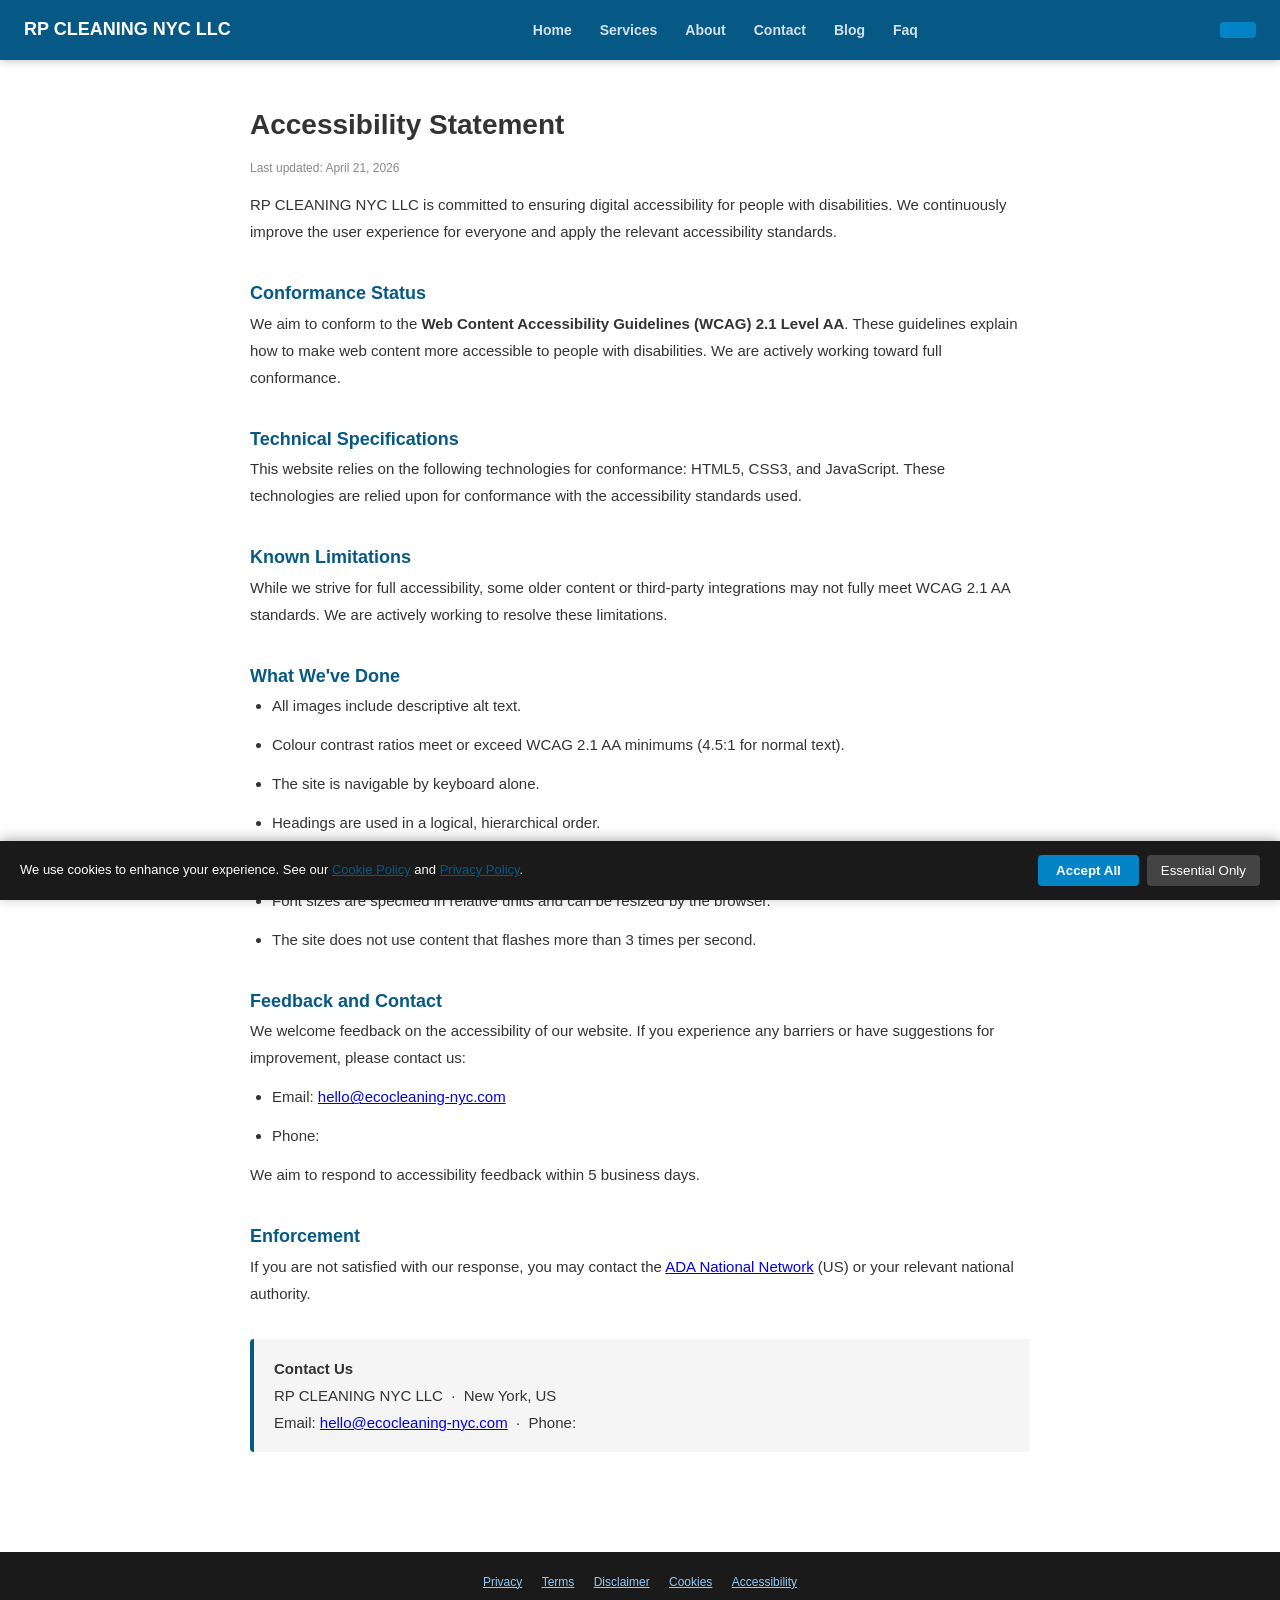
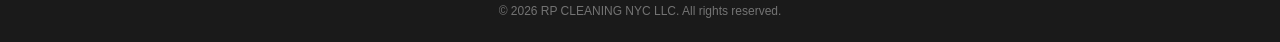
<file: accessibility.html>
<!DOCTYPE html>
<html lang="en">
<head>
<meta charset="UTF-8">
<meta name="viewport" content="width=device-width,initial-scale=1.0">
<title>Accessibility Statement | RP CLEANING NYC LLC</title>
<meta name="description" content="Accessibility Statement for RP CLEANING NYC LLC, New York US. Last updated April 21, 2026.">
<meta name="robots" content="noindex,follow">
<link rel="canonical" href="/accessibility.html">
<link rel="stylesheet" href="style.css">
<script type="application/ld+json">{"@context": "https://schema.org", "@type": "WebPage", "name": "Accessibility Statement", "url": "/accessibility.html", "inLanguage": "en-US", "publisher": {"@type": "LocalBusiness", "name": "RP CLEANING NYC LLC", "address": {"@type": "PostalAddress", "addressLocality": "New York", "addressRegion": "US"}}}</script>
<meta http-equiv="X-Content-Type-Options" content="nosniff">
<meta http-equiv="X-Frame-Options" content="DENY">
<style>
  .legal-wrap{max-width:820px;margin:40px auto;padding:0 20px 60px;font-size:15px;line-height:1.8;color:#333;}
  .legal-wrap h1{font-size:28px;margin-bottom:8px;}
  .legal-wrap h2{font-size:18px;margin-top:32px;color:#075985;}
  .legal-wrap p,.legal-wrap li{margin-bottom:12px;}
  .legal-wrap ul{padding-left:22px;}
  .legal-updated{color:#888;font-size:12px;margin-bottom:32px;}
  .legal-contact{background:#f5f5f5;border-left:4px solid #075985;padding:16px 20px;border-radius:4px;margin-top:32px;}
</style>
</head>
<body>
<nav style="background:#075985;padding:14px 24px;display:flex;justify-content:space-between;align-items:center;position:sticky;top:0;z-index:100;box-shadow:0 2px 8px rgba(0,0,0,.2);">
  <a href="index.html" style="color:white;font-weight:900;font-size:18px;text-decoration:none;">RP CLEANING NYC LLC</a>
  <div><a href="index.html" class="nav-link">Home</a><a href="services.html" class="nav-link">Services</a><a href="about.html" class="nav-link">About</a><a href="contact.html" class="nav-link">Contact</a><a href="blog.html" class="nav-link">Blog</a><a href="faq.html" class="nav-link">Faq</a></div>
  <a href="tel:" style="background:#0284c7;color:white;padding:8px 18px;border-radius:4px;text-decoration:none;font-weight:700;"></a>
</nav>
<div class="legal-wrap">

<h1>Accessibility Statement</h1>
<p class="legal-updated">Last updated: April 21, 2026</p>

<p>RP CLEANING NYC LLC is committed to ensuring digital accessibility for people with disabilities. We continuously improve the user experience for everyone and apply the relevant accessibility standards.</p>

<h2>Conformance Status</h2>
<p>We aim to conform to the <strong>Web Content Accessibility Guidelines (WCAG) 2.1 Level AA</strong>. These guidelines explain how to make web content more accessible to people with disabilities. We are actively working toward full conformance.</p>

<h2>Technical Specifications</h2>
<p>This website relies on the following technologies for conformance: HTML5, CSS3, and JavaScript. These technologies are relied upon for conformance with the accessibility standards used.</p>

<h2>Known Limitations</h2>
<p>While we strive for full accessibility, some older content or third-party integrations may not fully meet WCAG 2.1 AA standards. We are actively working to resolve these limitations.</p>

<h2>What We've Done</h2>
<ul>
  <li>All images include descriptive alt text.</li>
  <li>Colour contrast ratios meet or exceed WCAG 2.1 AA minimums (4.5:1 for normal text).</li>
  <li>The site is navigable by keyboard alone.</li>
  <li>Headings are used in a logical, hierarchical order.</li>
  <li>Forms include descriptive labels and error messages.</li>
  <li>Font sizes are specified in relative units and can be resized by the browser.</li>
  <li>The site does not use content that flashes more than 3 times per second.</li>
</ul>

<h2>Feedback and Contact</h2>
<p>We welcome feedback on the accessibility of our website. If you experience any barriers or have suggestions for improvement, please contact us:</p>
<ul>
  <li>Email: <a href="mailto:hello@ecocleaning-nyc.com">hello@ecocleaning-nyc.com</a></li>
  <li>Phone: <a href="tel:"></a></li>
</ul>
<p>We aim to respond to accessibility feedback within 5 business days.</p>

<h2>Enforcement</h2>
<p>If you are not satisfied with our response, you may contact the <a href="https://www.ada.gov" target="_blank" rel="noopener">ADA National Network</a> (US) or your relevant national authority.</p>
<div class="legal-contact">
  <strong>Contact Us</strong><br>
  RP CLEANING NYC LLC &nbsp;·&nbsp; New York, US<br>
  Email: <a href="mailto:hello@ecocleaning-nyc.com">hello@ecocleaning-nyc.com</a> &nbsp;·&nbsp; Phone: <a href="tel:"></a>
</div>
</div>
<footer style="background:#1a1a1a;color:#ccc;padding:20px 24px;text-align:center;font-size:12px;">
  <div><a href="privacy-policy.html" style="color:#90CAF9;margin:0 8px;">Privacy</a>
  <a href="terms.html" style="color:#90CAF9;margin:0 8px;">Terms</a>
  <a href="disclaimer.html" style="color:#90CAF9;margin:0 8px;">Disclaimer</a>
  <a href="cookies.html" style="color:#90CAF9;margin:0 8px;">Cookies</a>
  <a href="accessibility.html" style="color:#90CAF9;margin:0 8px;">Accessibility</a>
  </div>
  <div style="margin-top:8px;opacity:.5;">&copy; 2026 RP CLEANING NYC LLC. All rights reserved.</div>
</footer>
<script src="cookie-consent.js" defer></script>
</body></html>
</file>
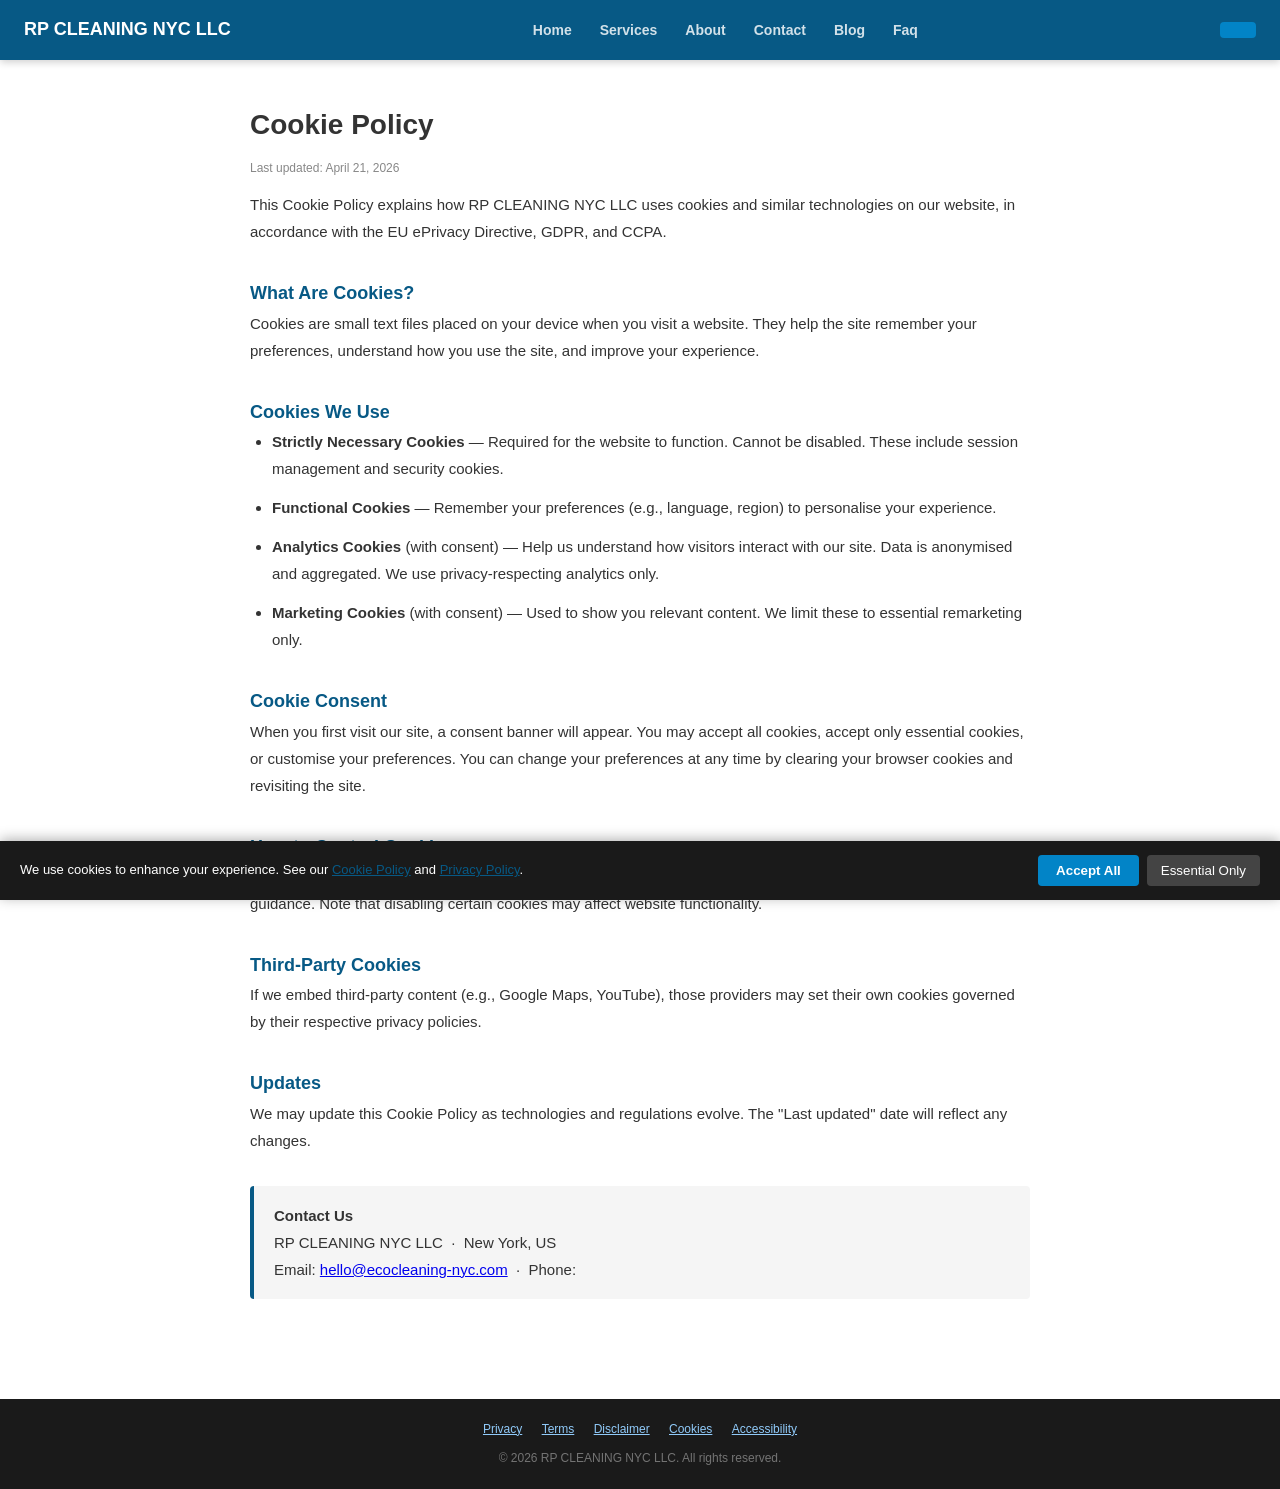
<file: cookies.html>
<!DOCTYPE html>
<html lang="en">
<head>
<meta charset="UTF-8">
<meta name="viewport" content="width=device-width,initial-scale=1.0">
<title>Cookie Policy | RP CLEANING NYC LLC</title>
<meta name="description" content="Cookie Policy for RP CLEANING NYC LLC, New York US. Last updated April 21, 2026.">
<meta name="robots" content="noindex,follow">
<link rel="canonical" href="/cookies.html">
<link rel="stylesheet" href="style.css">
<script type="application/ld+json">{"@context": "https://schema.org", "@type": "WebPage", "name": "Cookie Policy", "url": "/cookies.html", "inLanguage": "en-US", "publisher": {"@type": "LocalBusiness", "name": "RP CLEANING NYC LLC", "address": {"@type": "PostalAddress", "addressLocality": "New York", "addressRegion": "US"}}}</script>
<meta http-equiv="X-Content-Type-Options" content="nosniff">
<meta http-equiv="X-Frame-Options" content="DENY">
<style>
  .legal-wrap{max-width:820px;margin:40px auto;padding:0 20px 60px;font-size:15px;line-height:1.8;color:#333;}
  .legal-wrap h1{font-size:28px;margin-bottom:8px;}
  .legal-wrap h2{font-size:18px;margin-top:32px;color:#075985;}
  .legal-wrap p,.legal-wrap li{margin-bottom:12px;}
  .legal-wrap ul{padding-left:22px;}
  .legal-updated{color:#888;font-size:12px;margin-bottom:32px;}
  .legal-contact{background:#f5f5f5;border-left:4px solid #075985;padding:16px 20px;border-radius:4px;margin-top:32px;}
</style>
</head>
<body>
<nav style="background:#075985;padding:14px 24px;display:flex;justify-content:space-between;align-items:center;position:sticky;top:0;z-index:100;box-shadow:0 2px 8px rgba(0,0,0,.2);">
  <a href="index.html" style="color:white;font-weight:900;font-size:18px;text-decoration:none;">RP CLEANING NYC LLC</a>
  <div><a href="index.html" class="nav-link">Home</a><a href="services.html" class="nav-link">Services</a><a href="about.html" class="nav-link">About</a><a href="contact.html" class="nav-link">Contact</a><a href="blog.html" class="nav-link">Blog</a><a href="faq.html" class="nav-link">Faq</a></div>
  <a href="tel:" style="background:#0284c7;color:white;padding:8px 18px;border-radius:4px;text-decoration:none;font-weight:700;"></a>
</nav>
<div class="legal-wrap">

<h1>Cookie Policy</h1>
<p class="legal-updated">Last updated: April 21, 2026</p>

<p>This Cookie Policy explains how RP CLEANING NYC LLC uses cookies and similar technologies on our website, in accordance with the EU ePrivacy Directive, GDPR, and CCPA.</p>

<h2>What Are Cookies?</h2>
<p>Cookies are small text files placed on your device when you visit a website. They help the site remember your preferences, understand how you use the site, and improve your experience.</p>

<h2>Cookies We Use</h2>
<ul>
  <li><strong>Strictly Necessary Cookies</strong> — Required for the website to function. Cannot be disabled. These include session management and security cookies.</li>
  <li><strong>Functional Cookies</strong> — Remember your preferences (e.g., language, region) to personalise your experience.</li>
  <li><strong>Analytics Cookies</strong> (with consent) — Help us understand how visitors interact with our site. Data is anonymised and aggregated. We use privacy-respecting analytics only.</li>
  <li><strong>Marketing Cookies</strong> (with consent) — Used to show you relevant content. We limit these to essential remarketing only.</li>
</ul>

<h2>Cookie Consent</h2>
<p>When you first visit our site, a consent banner will appear. You may accept all cookies, accept only essential cookies, or customise your preferences. You can change your preferences at any time by clearing your browser cookies and revisiting the site.</p>

<h2>How to Control Cookies</h2>
<p>Most browsers allow you to control cookies through their settings. Visit <a href="https://www.aboutcookies.org" target="_blank" rel="noopener">aboutcookies.org</a> for browser-specific guidance. Note that disabling certain cookies may affect website functionality.</p>

<h2>Third-Party Cookies</h2>
<p>If we embed third-party content (e.g., Google Maps, YouTube), those providers may set their own cookies governed by their respective privacy policies.</p>

<h2>Updates</h2>
<p>We may update this Cookie Policy as technologies and regulations evolve. The "Last updated" date will reflect any changes.</p>
<div class="legal-contact">
  <strong>Contact Us</strong><br>
  RP CLEANING NYC LLC &nbsp;·&nbsp; New York, US<br>
  Email: <a href="mailto:hello@ecocleaning-nyc.com">hello@ecocleaning-nyc.com</a> &nbsp;·&nbsp; Phone: <a href="tel:"></a>
</div>
</div>
<footer style="background:#1a1a1a;color:#ccc;padding:20px 24px;text-align:center;font-size:12px;">
  <div><a href="privacy-policy.html" style="color:#90CAF9;margin:0 8px;">Privacy</a>
  <a href="terms.html" style="color:#90CAF9;margin:0 8px;">Terms</a>
  <a href="disclaimer.html" style="color:#90CAF9;margin:0 8px;">Disclaimer</a>
  <a href="cookies.html" style="color:#90CAF9;margin:0 8px;">Cookies</a>
  <a href="accessibility.html" style="color:#90CAF9;margin:0 8px;">Accessibility</a>
  </div>
  <div style="margin-top:8px;opacity:.5;">&copy; 2026 RP CLEANING NYC LLC. All rights reserved.</div>
</footer>
<script src="cookie-consent.js" defer></script>
</body></html>
</file>
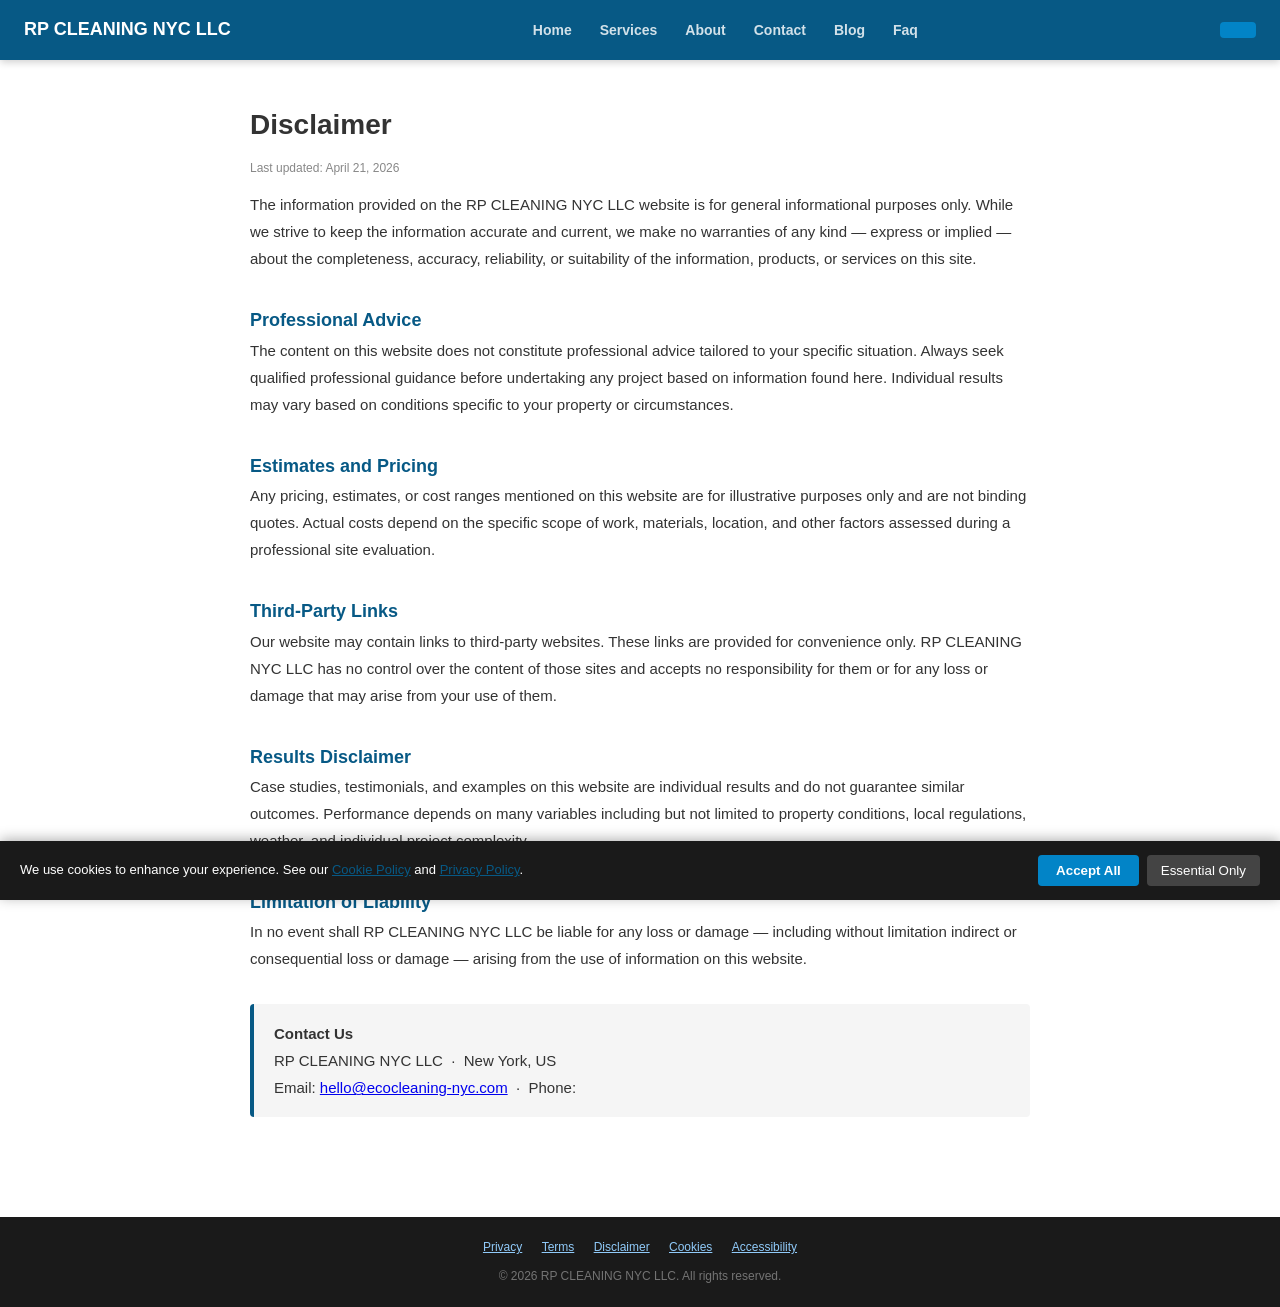
<file: disclaimer.html>
<!DOCTYPE html>
<html lang="en">
<head>
<meta charset="UTF-8">
<meta name="viewport" content="width=device-width,initial-scale=1.0">
<title>Disclaimer | RP CLEANING NYC LLC</title>
<meta name="description" content="Disclaimer for RP CLEANING NYC LLC, New York US. Last updated April 21, 2026.">
<meta name="robots" content="noindex,follow">
<link rel="canonical" href="/disclaimer.html">
<link rel="stylesheet" href="style.css">
<script type="application/ld+json">{"@context": "https://schema.org", "@type": "WebPage", "name": "Disclaimer", "url": "/disclaimer.html", "inLanguage": "en-US", "publisher": {"@type": "LocalBusiness", "name": "RP CLEANING NYC LLC", "address": {"@type": "PostalAddress", "addressLocality": "New York", "addressRegion": "US"}}}</script>
<meta http-equiv="X-Content-Type-Options" content="nosniff">
<meta http-equiv="X-Frame-Options" content="DENY">
<style>
  .legal-wrap{max-width:820px;margin:40px auto;padding:0 20px 60px;font-size:15px;line-height:1.8;color:#333;}
  .legal-wrap h1{font-size:28px;margin-bottom:8px;}
  .legal-wrap h2{font-size:18px;margin-top:32px;color:#075985;}
  .legal-wrap p,.legal-wrap li{margin-bottom:12px;}
  .legal-wrap ul{padding-left:22px;}
  .legal-updated{color:#888;font-size:12px;margin-bottom:32px;}
  .legal-contact{background:#f5f5f5;border-left:4px solid #075985;padding:16px 20px;border-radius:4px;margin-top:32px;}
</style>
</head>
<body>
<nav style="background:#075985;padding:14px 24px;display:flex;justify-content:space-between;align-items:center;position:sticky;top:0;z-index:100;box-shadow:0 2px 8px rgba(0,0,0,.2);">
  <a href="index.html" style="color:white;font-weight:900;font-size:18px;text-decoration:none;">RP CLEANING NYC LLC</a>
  <div><a href="index.html" class="nav-link">Home</a><a href="services.html" class="nav-link">Services</a><a href="about.html" class="nav-link">About</a><a href="contact.html" class="nav-link">Contact</a><a href="blog.html" class="nav-link">Blog</a><a href="faq.html" class="nav-link">Faq</a></div>
  <a href="tel:" style="background:#0284c7;color:white;padding:8px 18px;border-radius:4px;text-decoration:none;font-weight:700;"></a>
</nav>
<div class="legal-wrap">

<h1>Disclaimer</h1>
<p class="legal-updated">Last updated: April 21, 2026</p>

<p>The information provided on the RP CLEANING NYC LLC website is for general informational purposes only. While we strive to keep the information accurate and current, we make no warranties of any kind — express or implied — about the completeness, accuracy, reliability, or suitability of the information, products, or services on this site.</p>

<h2>Professional Advice</h2>
<p>The content on this website does not constitute professional advice tailored to your specific situation. Always seek qualified professional guidance before undertaking any project based on information found here. Individual results may vary based on conditions specific to your property or circumstances.</p>

<h2>Estimates and Pricing</h2>
<p>Any pricing, estimates, or cost ranges mentioned on this website are for illustrative purposes only and are not binding quotes. Actual costs depend on the specific scope of work, materials, location, and other factors assessed during a professional site evaluation.</p>

<h2>Third-Party Links</h2>
<p>Our website may contain links to third-party websites. These links are provided for convenience only. RP CLEANING NYC LLC has no control over the content of those sites and accepts no responsibility for them or for any loss or damage that may arise from your use of them.</p>

<h2>Results Disclaimer</h2>
<p>Case studies, testimonials, and examples on this website are individual results and do not guarantee similar outcomes. Performance depends on many variables including but not limited to property conditions, local regulations, weather, and individual project complexity.</p>

<h2>Limitation of Liability</h2>
<p>In no event shall RP CLEANING NYC LLC be liable for any loss or damage — including without limitation indirect or consequential loss or damage — arising from the use of information on this website.</p>
<div class="legal-contact">
  <strong>Contact Us</strong><br>
  RP CLEANING NYC LLC &nbsp;·&nbsp; New York, US<br>
  Email: <a href="mailto:hello@ecocleaning-nyc.com">hello@ecocleaning-nyc.com</a> &nbsp;·&nbsp; Phone: <a href="tel:"></a>
</div>
</div>
<footer style="background:#1a1a1a;color:#ccc;padding:20px 24px;text-align:center;font-size:12px;">
  <div><a href="privacy-policy.html" style="color:#90CAF9;margin:0 8px;">Privacy</a>
  <a href="terms.html" style="color:#90CAF9;margin:0 8px;">Terms</a>
  <a href="disclaimer.html" style="color:#90CAF9;margin:0 8px;">Disclaimer</a>
  <a href="cookies.html" style="color:#90CAF9;margin:0 8px;">Cookies</a>
  <a href="accessibility.html" style="color:#90CAF9;margin:0 8px;">Accessibility</a>
  </div>
  <div style="margin-top:8px;opacity:.5;">&copy; 2026 RP CLEANING NYC LLC. All rights reserved.</div>
</footer>
<script src="cookie-consent.js" defer></script>
</body></html>
</file>
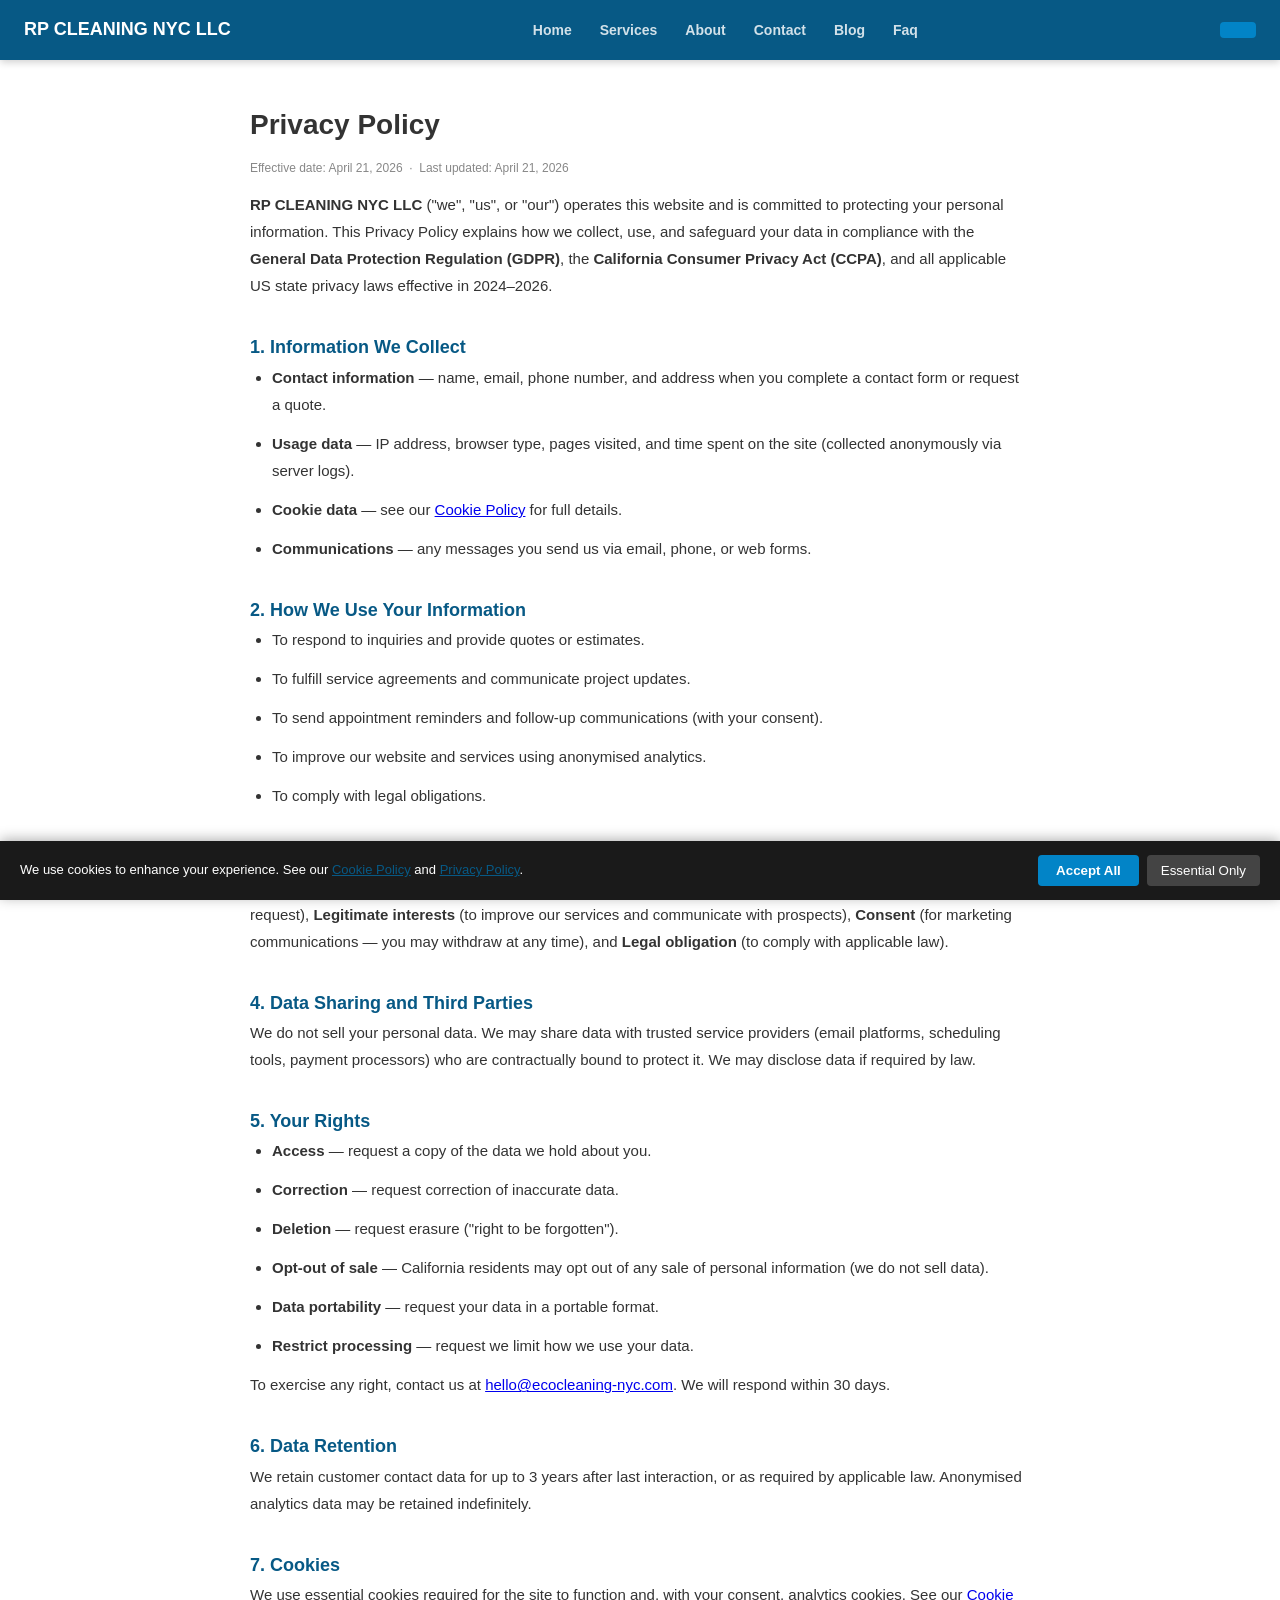
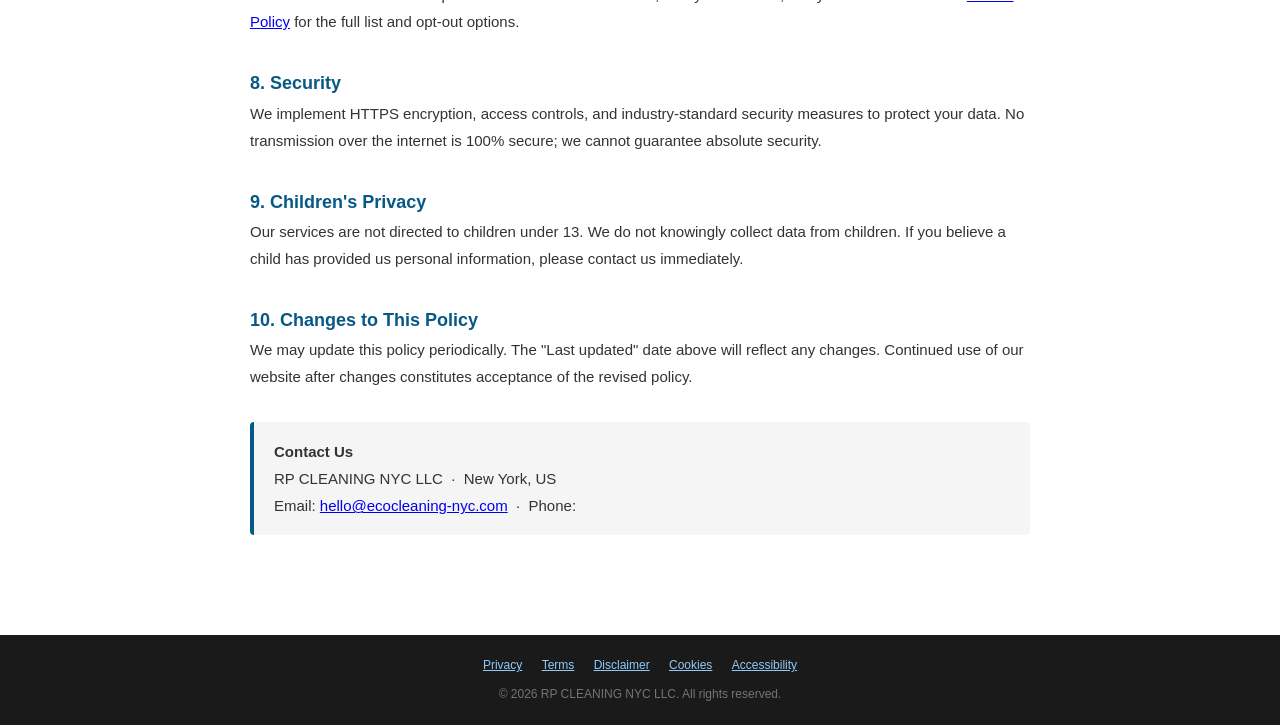
<file: privacy-policy.html>
<!DOCTYPE html>
<html lang="en">
<head>
<meta charset="UTF-8">
<meta name="viewport" content="width=device-width,initial-scale=1.0">
<title>Privacy Policy | RP CLEANING NYC LLC</title>
<meta name="description" content="Privacy Policy for RP CLEANING NYC LLC, New York US. Last updated April 21, 2026.">
<meta name="robots" content="noindex,follow">
<link rel="canonical" href="/privacy-policy.html">
<link rel="stylesheet" href="style.css">
<script type="application/ld+json">{"@context": "https://schema.org", "@type": "WebPage", "name": "Privacy Policy", "url": "/privacy-policy.html", "inLanguage": "en-US", "publisher": {"@type": "LocalBusiness", "name": "RP CLEANING NYC LLC", "address": {"@type": "PostalAddress", "addressLocality": "New York", "addressRegion": "US"}}}</script>
<meta http-equiv="X-Content-Type-Options" content="nosniff">
<meta http-equiv="X-Frame-Options" content="DENY">
<style>
  .legal-wrap{max-width:820px;margin:40px auto;padding:0 20px 60px;font-size:15px;line-height:1.8;color:#333;}
  .legal-wrap h1{font-size:28px;margin-bottom:8px;}
  .legal-wrap h2{font-size:18px;margin-top:32px;color:#075985;}
  .legal-wrap p,.legal-wrap li{margin-bottom:12px;}
  .legal-wrap ul{padding-left:22px;}
  .legal-updated{color:#888;font-size:12px;margin-bottom:32px;}
  .legal-contact{background:#f5f5f5;border-left:4px solid #075985;padding:16px 20px;border-radius:4px;margin-top:32px;}
</style>
</head>
<body>
<nav style="background:#075985;padding:14px 24px;display:flex;justify-content:space-between;align-items:center;position:sticky;top:0;z-index:100;box-shadow:0 2px 8px rgba(0,0,0,.2);">
  <a href="index.html" style="color:white;font-weight:900;font-size:18px;text-decoration:none;">RP CLEANING NYC LLC</a>
  <div><a href="index.html" class="nav-link">Home</a><a href="services.html" class="nav-link">Services</a><a href="about.html" class="nav-link">About</a><a href="contact.html" class="nav-link">Contact</a><a href="blog.html" class="nav-link">Blog</a><a href="faq.html" class="nav-link">Faq</a></div>
  <a href="tel:" style="background:#0284c7;color:white;padding:8px 18px;border-radius:4px;text-decoration:none;font-weight:700;"></a>
</nav>
<div class="legal-wrap">

<h1>Privacy Policy</h1>
<p class="legal-updated">Effective date: April 21, 2026 &nbsp;·&nbsp; Last updated: April 21, 2026</p>

<p><strong>RP CLEANING NYC LLC</strong> ("we", "us", or "our") operates this website and is committed to protecting your personal information. This Privacy Policy explains how we collect, use, and safeguard your data in compliance with the <strong>General Data Protection Regulation (GDPR)</strong>, the <strong>California Consumer Privacy Act (CCPA)</strong>, and all applicable US state privacy laws effective in 2024–2026.</p>

<h2>1. Information We Collect</h2>
<ul>
  <li><strong>Contact information</strong> — name, email, phone number, and address when you complete a contact form or request a quote.</li>
  <li><strong>Usage data</strong> — IP address, browser type, pages visited, and time spent on the site (collected anonymously via server logs).</li>
  <li><strong>Cookie data</strong> — see our <a href="cookies.html">Cookie Policy</a> for full details.</li>
  <li><strong>Communications</strong> — any messages you send us via email, phone, or web forms.</li>
</ul>

<h2>2. How We Use Your Information</h2>
<ul>
  <li>To respond to inquiries and provide quotes or estimates.</li>
  <li>To fulfill service agreements and communicate project updates.</li>
  <li>To send appointment reminders and follow-up communications (with your consent).</li>
  <li>To improve our website and services using anonymised analytics.</li>
  <li>To comply with legal obligations.</li>
</ul>

<h2>3. Legal Basis for Processing (GDPR)</h2>
<p>We process your personal data under the following lawful bases: <strong>Contractual necessity</strong> (to provide services you request), <strong>Legitimate interests</strong> (to improve our services and communicate with prospects), <strong>Consent</strong> (for marketing communications — you may withdraw at any time), and <strong>Legal obligation</strong> (to comply with applicable law).</p>

<h2>4. Data Sharing and Third Parties</h2>
<p>We do not sell your personal data. We may share data with trusted service providers (email platforms, scheduling tools, payment processors) who are contractually bound to protect it. We may disclose data if required by law.</p>

<h2>5. Your Rights</h2>
<ul>
  <li><strong>Access</strong> — request a copy of the data we hold about you.</li>
  <li><strong>Correction</strong> — request correction of inaccurate data.</li>
  <li><strong>Deletion</strong> — request erasure ("right to be forgotten").</li>
  <li><strong>Opt-out of sale</strong> — California residents may opt out of any sale of personal information (we do not sell data).</li>
  <li><strong>Data portability</strong> — request your data in a portable format.</li>
  <li><strong>Restrict processing</strong> — request we limit how we use your data.</li>
</ul>
<p>To exercise any right, contact us at <a href="mailto:hello@ecocleaning-nyc.com">hello@ecocleaning-nyc.com</a>. We will respond within 30 days.</p>

<h2>6. Data Retention</h2>
<p>We retain customer contact data for up to 3 years after last interaction, or as required by applicable law. Anonymised analytics data may be retained indefinitely.</p>

<h2>7. Cookies</h2>
<p>We use essential cookies required for the site to function and, with your consent, analytics cookies. See our <a href="cookies.html">Cookie Policy</a> for the full list and opt-out options.</p>

<h2>8. Security</h2>
<p>We implement HTTPS encryption, access controls, and industry-standard security measures to protect your data. No transmission over the internet is 100% secure; we cannot guarantee absolute security.</p>

<h2>9. Children's Privacy</h2>
<p>Our services are not directed to children under 13. We do not knowingly collect data from children. If you believe a child has provided us personal information, please contact us immediately.</p>

<h2>10. Changes to This Policy</h2>
<p>We may update this policy periodically. The "Last updated" date above will reflect any changes. Continued use of our website after changes constitutes acceptance of the revised policy.</p>
<div class="legal-contact">
  <strong>Contact Us</strong><br>
  RP CLEANING NYC LLC &nbsp;·&nbsp; New York, US<br>
  Email: <a href="mailto:hello@ecocleaning-nyc.com">hello@ecocleaning-nyc.com</a> &nbsp;·&nbsp; Phone: <a href="tel:"></a>
</div>
</div>
<footer style="background:#1a1a1a;color:#ccc;padding:20px 24px;text-align:center;font-size:12px;">
  <div><a href="privacy-policy.html" style="color:#90CAF9;margin:0 8px;">Privacy</a>
  <a href="terms.html" style="color:#90CAF9;margin:0 8px;">Terms</a>
  <a href="disclaimer.html" style="color:#90CAF9;margin:0 8px;">Disclaimer</a>
  <a href="cookies.html" style="color:#90CAF9;margin:0 8px;">Cookies</a>
  <a href="accessibility.html" style="color:#90CAF9;margin:0 8px;">Accessibility</a>
  </div>
  <div style="margin-top:8px;opacity:.5;">&copy; 2026 RP CLEANING NYC LLC. All rights reserved.</div>
</footer>
<script src="cookie-consent.js" defer></script>
</body></html>
</file>
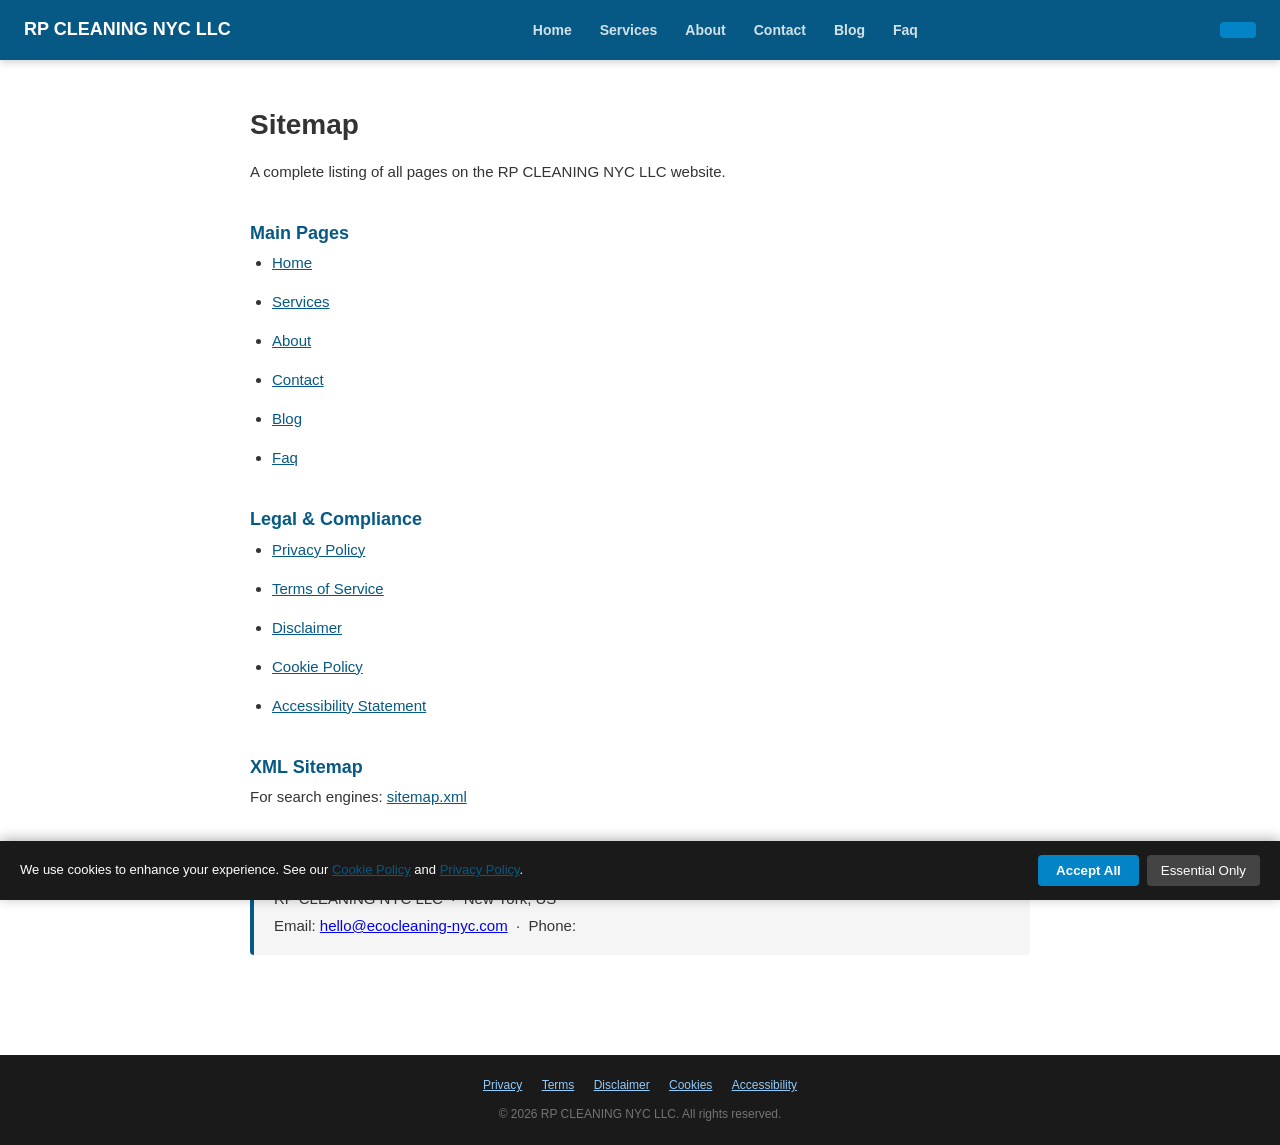
<file: sitemap-page.html>
<!DOCTYPE html>
<html lang="en">
<head>
<meta charset="UTF-8">
<meta name="viewport" content="width=device-width,initial-scale=1.0">
<title>Sitemap | RP CLEANING NYC LLC</title>
<meta name="description" content="Sitemap for RP CLEANING NYC LLC, New York US. Last updated April 21, 2026.">
<meta name="robots" content="noindex,follow">
<link rel="canonical" href="/sitemap-page.html">
<link rel="stylesheet" href="style.css">
<script type="application/ld+json">{"@context": "https://schema.org", "@type": "WebPage", "name": "Sitemap", "url": "/sitemap-page.html", "inLanguage": "en-US", "publisher": {"@type": "LocalBusiness", "name": "RP CLEANING NYC LLC", "address": {"@type": "PostalAddress", "addressLocality": "New York", "addressRegion": "US"}}}</script>
<meta http-equiv="X-Content-Type-Options" content="nosniff">
<meta http-equiv="X-Frame-Options" content="DENY">
<style>
  .legal-wrap{max-width:820px;margin:40px auto;padding:0 20px 60px;font-size:15px;line-height:1.8;color:#333;}
  .legal-wrap h1{font-size:28px;margin-bottom:8px;}
  .legal-wrap h2{font-size:18px;margin-top:32px;color:#075985;}
  .legal-wrap p,.legal-wrap li{margin-bottom:12px;}
  .legal-wrap ul{padding-left:22px;}
  .legal-updated{color:#888;font-size:12px;margin-bottom:32px;}
  .legal-contact{background:#f5f5f5;border-left:4px solid #075985;padding:16px 20px;border-radius:4px;margin-top:32px;}
</style>
</head>
<body>
<nav style="background:#075985;padding:14px 24px;display:flex;justify-content:space-between;align-items:center;position:sticky;top:0;z-index:100;box-shadow:0 2px 8px rgba(0,0,0,.2);">
  <a href="index.html" style="color:white;font-weight:900;font-size:18px;text-decoration:none;">RP CLEANING NYC LLC</a>
  <div><a href="index.html" class="nav-link">Home</a><a href="services.html" class="nav-link">Services</a><a href="about.html" class="nav-link">About</a><a href="contact.html" class="nav-link">Contact</a><a href="blog.html" class="nav-link">Blog</a><a href="faq.html" class="nav-link">Faq</a></div>
  <a href="tel:" style="background:#0284c7;color:white;padding:8px 18px;border-radius:4px;text-decoration:none;font-weight:700;"></a>
</nav>
<div class="legal-wrap">

<h1>Sitemap</h1>
<p>A complete listing of all pages on the RP CLEANING NYC LLC website.</p>

<h2>Main Pages</h2>
<ul>
  <li><a href="index.html" style="color:#075985;">Home</a></li>
  <li><a href="services.html" style="color:#075985;">Services</a></li>
  <li><a href="about.html" style="color:#075985;">About</a></li>
  <li><a href="contact.html" style="color:#075985;">Contact</a></li>
  <li><a href="blog.html" style="color:#075985;">Blog</a></li>
  <li><a href="faq.html" style="color:#075985;">Faq</a></li>
</ul>

<h2>Legal &amp; Compliance</h2>
<ul>
  <li><a href="privacy-policy.html" style="color:#075985;">Privacy Policy</a></li>
  <li><a href="terms.html"          style="color:#075985;">Terms of Service</a></li>
  <li><a href="disclaimer.html"     style="color:#075985;">Disclaimer</a></li>
  <li><a href="cookies.html"        style="color:#075985;">Cookie Policy</a></li>
  <li><a href="accessibility.html"  style="color:#075985;">Accessibility Statement</a></li>
</ul>

<h2>XML Sitemap</h2>
<p>For search engines: <a href="sitemap.xml" style="color:#075985;">sitemap.xml</a></p>

<div class="legal-contact">
  <strong>Contact Us</strong><br>
  RP CLEANING NYC LLC &nbsp;·&nbsp; New York, US<br>
  Email: <a href="mailto:hello@ecocleaning-nyc.com">hello@ecocleaning-nyc.com</a> &nbsp;·&nbsp; Phone: <a href="tel:"></a>
</div>
</div>
<footer style="background:#1a1a1a;color:#ccc;padding:20px 24px;text-align:center;font-size:12px;">
  <div><a href="privacy-policy.html" style="color:#90CAF9;margin:0 8px;">Privacy</a>
  <a href="terms.html" style="color:#90CAF9;margin:0 8px;">Terms</a>
  <a href="disclaimer.html" style="color:#90CAF9;margin:0 8px;">Disclaimer</a>
  <a href="cookies.html" style="color:#90CAF9;margin:0 8px;">Cookies</a>
  <a href="accessibility.html" style="color:#90CAF9;margin:0 8px;">Accessibility</a>
  </div>
  <div style="margin-top:8px;opacity:.5;">&copy; 2026 RP CLEANING NYC LLC. All rights reserved.</div>
</footer>
<script src="cookie-consent.js" defer></script>
</body></html>
</file>
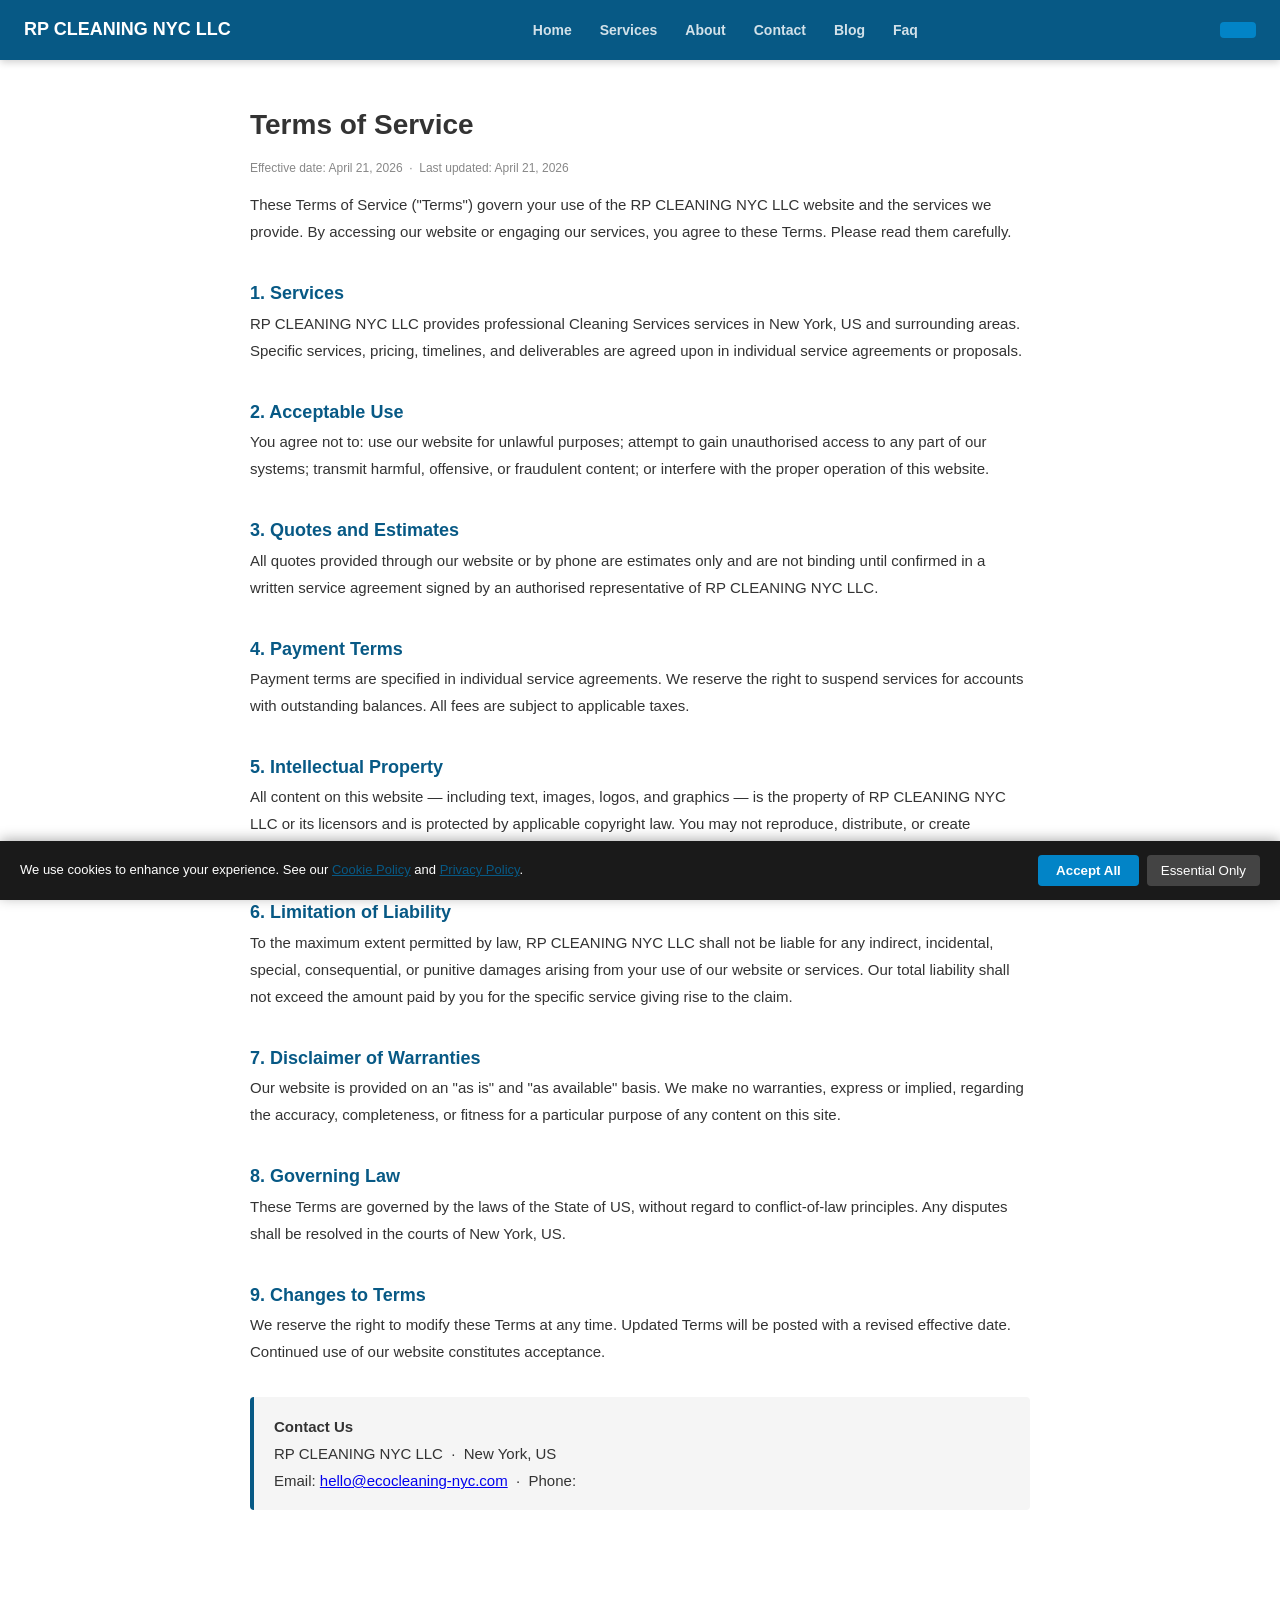
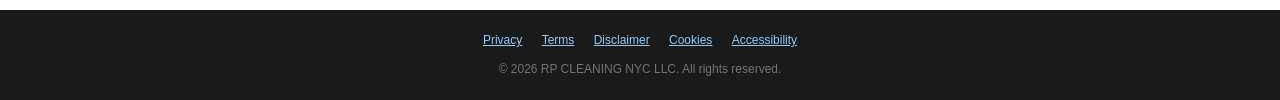
<file: terms.html>
<!DOCTYPE html>
<html lang="en">
<head>
<meta charset="UTF-8">
<meta name="viewport" content="width=device-width,initial-scale=1.0">
<title>Terms of Service | RP CLEANING NYC LLC</title>
<meta name="description" content="Terms of Service for RP CLEANING NYC LLC, New York US. Last updated April 21, 2026.">
<meta name="robots" content="noindex,follow">
<link rel="canonical" href="/terms.html">
<link rel="stylesheet" href="style.css">
<script type="application/ld+json">{"@context": "https://schema.org", "@type": "WebPage", "name": "Terms of Service", "url": "/terms.html", "inLanguage": "en-US", "publisher": {"@type": "LocalBusiness", "name": "RP CLEANING NYC LLC", "address": {"@type": "PostalAddress", "addressLocality": "New York", "addressRegion": "US"}}}</script>
<meta http-equiv="X-Content-Type-Options" content="nosniff">
<meta http-equiv="X-Frame-Options" content="DENY">
<style>
  .legal-wrap{max-width:820px;margin:40px auto;padding:0 20px 60px;font-size:15px;line-height:1.8;color:#333;}
  .legal-wrap h1{font-size:28px;margin-bottom:8px;}
  .legal-wrap h2{font-size:18px;margin-top:32px;color:#075985;}
  .legal-wrap p,.legal-wrap li{margin-bottom:12px;}
  .legal-wrap ul{padding-left:22px;}
  .legal-updated{color:#888;font-size:12px;margin-bottom:32px;}
  .legal-contact{background:#f5f5f5;border-left:4px solid #075985;padding:16px 20px;border-radius:4px;margin-top:32px;}
</style>
</head>
<body>
<nav style="background:#075985;padding:14px 24px;display:flex;justify-content:space-between;align-items:center;position:sticky;top:0;z-index:100;box-shadow:0 2px 8px rgba(0,0,0,.2);">
  <a href="index.html" style="color:white;font-weight:900;font-size:18px;text-decoration:none;">RP CLEANING NYC LLC</a>
  <div><a href="index.html" class="nav-link">Home</a><a href="services.html" class="nav-link">Services</a><a href="about.html" class="nav-link">About</a><a href="contact.html" class="nav-link">Contact</a><a href="blog.html" class="nav-link">Blog</a><a href="faq.html" class="nav-link">Faq</a></div>
  <a href="tel:" style="background:#0284c7;color:white;padding:8px 18px;border-radius:4px;text-decoration:none;font-weight:700;"></a>
</nav>
<div class="legal-wrap">

<h1>Terms of Service</h1>
<p class="legal-updated">Effective date: April 21, 2026 &nbsp;·&nbsp; Last updated: April 21, 2026</p>

<p>These Terms of Service ("Terms") govern your use of the RP CLEANING NYC LLC website and the services we provide. By accessing our website or engaging our services, you agree to these Terms. Please read them carefully.</p>

<h2>1. Services</h2>
<p>RP CLEANING NYC LLC provides professional Cleaning Services services in New York, US and surrounding areas. Specific services, pricing, timelines, and deliverables are agreed upon in individual service agreements or proposals.</p>

<h2>2. Acceptable Use</h2>
<p>You agree not to: use our website for unlawful purposes; attempt to gain unauthorised access to any part of our systems; transmit harmful, offensive, or fraudulent content; or interfere with the proper operation of this website.</p>

<h2>3. Quotes and Estimates</h2>
<p>All quotes provided through our website or by phone are estimates only and are not binding until confirmed in a written service agreement signed by an authorised representative of RP CLEANING NYC LLC.</p>

<h2>4. Payment Terms</h2>
<p>Payment terms are specified in individual service agreements. We reserve the right to suspend services for accounts with outstanding balances. All fees are subject to applicable taxes.</p>

<h2>5. Intellectual Property</h2>
<p>All content on this website — including text, images, logos, and graphics — is the property of RP CLEANING NYC LLC or its licensors and is protected by applicable copyright law. You may not reproduce, distribute, or create derivative works without express written permission.</p>

<h2>6. Limitation of Liability</h2>
<p>To the maximum extent permitted by law, RP CLEANING NYC LLC shall not be liable for any indirect, incidental, special, consequential, or punitive damages arising from your use of our website or services. Our total liability shall not exceed the amount paid by you for the specific service giving rise to the claim.</p>

<h2>7. Disclaimer of Warranties</h2>
<p>Our website is provided on an "as is" and "as available" basis. We make no warranties, express or implied, regarding the accuracy, completeness, or fitness for a particular purpose of any content on this site.</p>

<h2>8. Governing Law</h2>
<p>These Terms are governed by the laws of the State of US, without regard to conflict-of-law principles. Any disputes shall be resolved in the courts of New York, US.</p>

<h2>9. Changes to Terms</h2>
<p>We reserve the right to modify these Terms at any time. Updated Terms will be posted with a revised effective date. Continued use of our website constitutes acceptance.</p>
<div class="legal-contact">
  <strong>Contact Us</strong><br>
  RP CLEANING NYC LLC &nbsp;·&nbsp; New York, US<br>
  Email: <a href="mailto:hello@ecocleaning-nyc.com">hello@ecocleaning-nyc.com</a> &nbsp;·&nbsp; Phone: <a href="tel:"></a>
</div>
</div>
<footer style="background:#1a1a1a;color:#ccc;padding:20px 24px;text-align:center;font-size:12px;">
  <div><a href="privacy-policy.html" style="color:#90CAF9;margin:0 8px;">Privacy</a>
  <a href="terms.html" style="color:#90CAF9;margin:0 8px;">Terms</a>
  <a href="disclaimer.html" style="color:#90CAF9;margin:0 8px;">Disclaimer</a>
  <a href="cookies.html" style="color:#90CAF9;margin:0 8px;">Cookies</a>
  <a href="accessibility.html" style="color:#90CAF9;margin:0 8px;">Accessibility</a>
  </div>
  <div style="margin-top:8px;opacity:.5;">&copy; 2026 RP CLEANING NYC LLC. All rights reserved.</div>
</footer>
<script src="cookie-consent.js" defer></script>
</body></html>
</file>
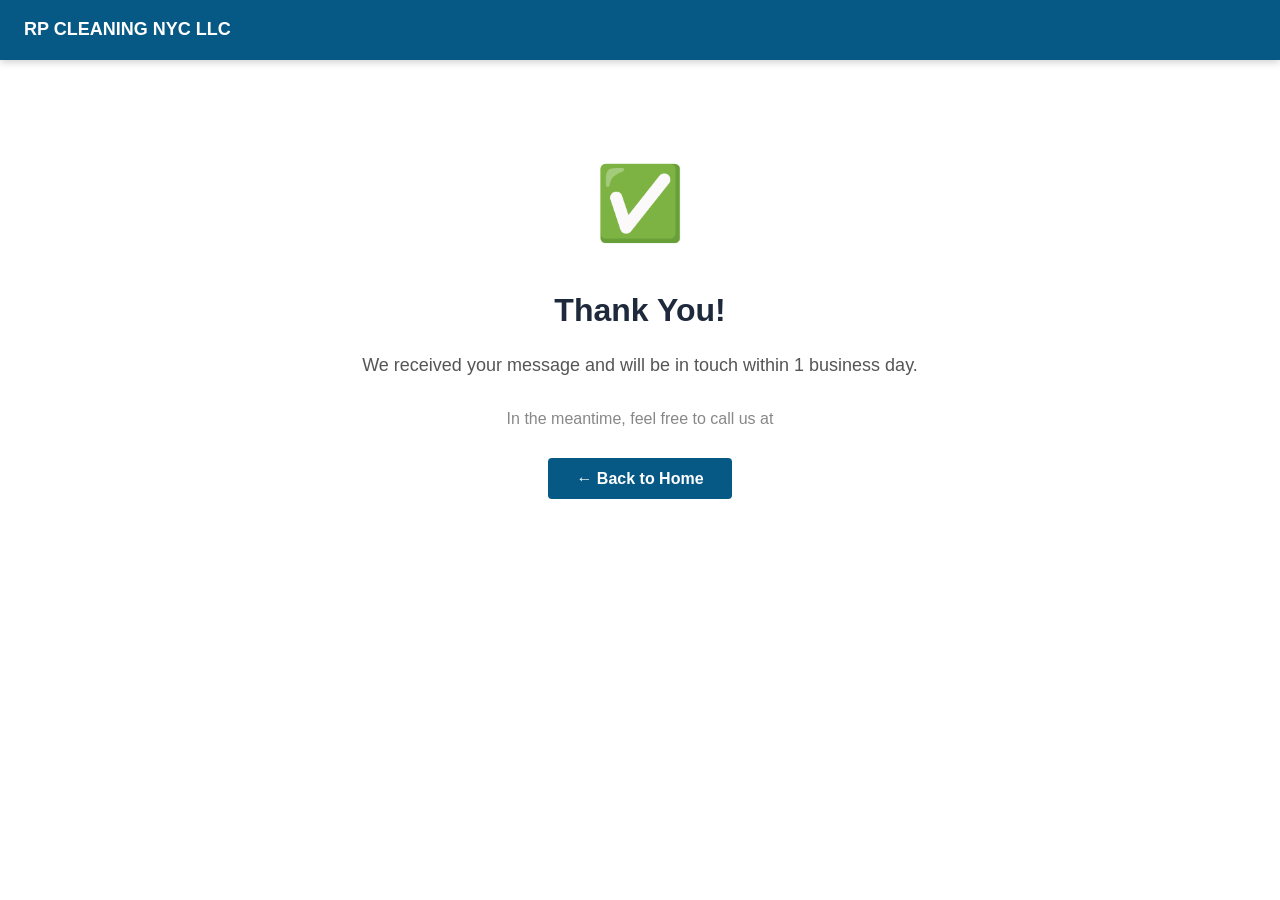
<file: thank-you.html>
<!DOCTYPE html>
<html lang="en">
<head>
<meta charset="UTF-8">
<meta name="viewport" content="width=device-width,initial-scale=1.0">
<title>Thank You | RP CLEANING NYC LLC</title>
<meta name="robots" content="noindex,follow">
<link rel="stylesheet" href="style.css">
<script>
  // Fire conversion event if GTM / GA is present
  window.addEventListener('load', function() {
    if (typeof gtag === 'function') gtag('event','conversion',{'send_to':'AW-CONVERSION_ID'});
    if (typeof fbq === 'function') fbq('track','Lead');
  });
</script>
</head>
<body>
<nav style="background:#075985;padding:14px 24px;display:flex;justify-content:space-between;align-items:center;position:sticky;top:0;z-index:100;box-shadow:0 2px 8px rgba(0,0,0,.2);">
  <a href="index.html" style="color:white;font-weight:900;font-size:18px;text-decoration:none;">RP CLEANING NYC LLC</a>
</nav>
<div style="text-align:center;padding:80px 20px;max-width:600px;margin:auto;">
  <div style="font-size:72px;margin-bottom:16px;">✅</div>
  <h1 style="font-size:32px;margin-bottom:12px;">Thank You!</h1>
  <p style="font-size:18px;color:#555;margin-bottom:24px;">We received your message and will be in touch within 1 business day.</p>
  <p style="color:#888;margin-bottom:32px;">In the meantime, feel free to call us at <a href="tel:" style="color:#075985;font-weight:700;"></a></p>
  <a href="index.html" class="hp-btn" style="background:#075985;color:white;padding:12px 28px;border-radius:4px;text-decoration:none;font-weight:700;">← Back to Home</a>
</div>
</body></html>
</file>
<file: style.css>
/* ═══ Premium Site CSS — Hidden Location Gaps AI Agent by AI Evolution Services ═══ */
*,*::before,*::after{box-sizing:border-box;margin:0;padding:0;}

body{
  font-family:'Lato', sans-serif;
  color:#1e293b;
  background:#ffffff;
  line-height:1.75;
  -webkit-font-smoothing:antialiased;
}

/* ── NAV ── */
.site-nav{
  position:fixed;top:0;left:0;right:0;z-index:1000;
  display:flex;align-items:center;gap:0;
  padding:0 32px;height:70px;
  background:rgba(7,7,0,0.92);
  backdrop-filter:blur(18px);-webkit-backdrop-filter:blur(18px);
  border-bottom:1px solid rgba(212,175,55,0.35);
  transition:background .3s,box-shadow .3s;
}
.site-nav.nav-scrolled{
  background:rgba(0,0,0,0.92);
  box-shadow:0 4px 32px rgba(0,0,0,0.4);
}
.nav-brand{
  font-family:'Playfair Display', Georgia, serif;font-size:1.25rem;font-weight:900;
  color:#fff;text-decoration:none;white-space:nowrap;
  letter-spacing:-0.03em;
}
.nav-links{
  display:flex;gap:4px;margin-left:auto;
}
.nav-link{
  color:rgba(255,255,255,0.82);text-decoration:none;
  font-weight:600;font-size:0.875rem;
  padding:7px 14px;border-radius:8px;
  transition:background .18s,color .18s;
}
.nav-link:hover{color:#fff;background:rgba(255,255,255,0.1);}
.nav-cta{
  margin-left:16px;padding:9px 20px;
  background:#075985;color:#fff;
  border-radius:10px;font-weight:700;font-size:0.875rem;
  text-decoration:none;white-space:nowrap;
  transition:opacity .18s,transform .18s;
  box-shadow:0 4px 16px rgba(79,70,229,0.35);
}
.nav-cta:hover{opacity:.88;transform:translateY(-1px);}
.nav-hamburger{
  display:none;flex-direction:column;gap:5px;cursor:pointer;
  background:none;border:none;padding:6px;margin-left:12px;
}
.nav-hamburger span{
  display:block;width:22px;height:2px;
  background:rgba(255,255,255,0.85);border-radius:2px;
  transition:transform .25s;
}

/* ── HERO ── */
.site-hero{
  position:relative;min-height:100vh;
  display:flex;align-items:center;justify-content:center;
  text-align:center;color:#fff;overflow:hidden;
  padding:100px 24px 60px;
}
.hero-blob{
  position:absolute;border-radius:50%;
  filter:blur(90px);pointer-events:none;
  animation:blobFloat 10s ease-in-out infinite alternate;
}
.hero-blob.b1{width:55vw;height:55vw;top:-10%;left:-15%;animation-delay:0s;}
.hero-blob.b2{width:45vw;height:45vw;bottom:-5%;right:-10%;animation-delay:-5s;}
@keyframes blobFloat{from{transform:translate(0,0) scale(1);}to{transform:translate(4%,6%) scale(1.08);}}
.hero-inner{
  position:relative;z-index:2;max-width:860px;width:100%;
}
.hero-eyebrow{
  display:inline-block;
  font-size:0.78rem;font-weight:700;letter-spacing:0.14em;text-transform:uppercase;
  color:rgba(255,255,255,0.65);
  background:rgba(255,255,255,0.08);
  border:1px solid rgba(255,255,255,0.14);
  border-radius:100px;padding:5px 16px;margin-bottom:24px;
}
.hero-h1{
  font-family:'Playfair Display', Georgia, serif;
  font-size:clamp(2.4rem,6vw,4.5rem);
  font-weight:900;line-height:1.08;
  letter-spacing:-0.04em;margin-bottom:20px;
}
.hero-sub{
  font-size:clamp(1rem,2vw,1.25rem);
  opacity:.82;max-width:600px;margin:0 auto 36px;line-height:1.6;
}
.hero-actions{display:flex;gap:16px;justify-content:center;flex-wrap:wrap;margin-bottom:56px;}
.btn-hero-primary{
  display:inline-flex;align-items:center;gap:8px;
  padding:15px 36px;border-radius:12px;
  font-weight:700;font-size:1rem;text-decoration:none;color:#fff;
  box-shadow:0 8px 28px rgba(0,0,0,0.35);
  transition:transform .18s,box-shadow .18s;
}
.btn-hero-primary:hover{transform:translateY(-2px);box-shadow:0 14px 36px rgba(0,0,0,0.45);}
.btn-hero-ghost{
  display:inline-flex;align-items:center;gap:8px;
  padding:15px 28px;border-radius:12px;
  font-weight:600;font-size:1rem;text-decoration:none;
  color:#fff;
  background:rgba(255,255,255,0.1);
  border:1.5px solid rgba(255,255,255,0.25);
  backdrop-filter:blur(8px);
  transition:background .18s,transform .18s;
}
.btn-hero-ghost:hover{background:rgba(255,255,255,0.18);transform:translateY(-2px);}

/* ── TRUST STRIP ── */
.hero-trust{
  display:flex;align-items:center;justify-content:center;gap:0;
  flex-wrap:wrap;gap:8px;
  background:rgba(255,255,255,0.06);
  border:1px solid rgba(255,255,255,0.12);
  border-radius:16px;padding:20px 32px;
  backdrop-filter:blur(8px);
  max-width:520px;margin:0 auto;
}
.trust-item{text-align:center;padding:0 20px;}
.trust-item strong{display:block;font-size:1.3rem;font-weight:900;color:#fff;}
.trust-item span{font-size:0.72rem;opacity:.65;text-transform:uppercase;letter-spacing:.08em;}
.trust-sep{width:1px;height:36px;background:rgba(255,255,255,0.18);}

/* ── SCROLL CUE ── */
.hero-scroll-cue{
  position:absolute;bottom:32px;left:50%;transform:translateX(-50%);
}
.scroll-dot{
  width:6px;height:6px;border-radius:50%;background:#fff;opacity:.5;
  animation:scrollBounce 1.6s ease-in-out infinite;
}
@keyframes scrollBounce{0%,100%{transform:translateY(0);opacity:.5;}50%{transform:translateY(8px);opacity:.9;}}

/* ── MAIN CONTENT ── */
.page-main{max-width:1000px;margin:0 auto;padding:72px 24px;}

/* hp-section (used by _render_sections) */
.hp-section{padding:0;}
.hp-section h2{
  font-family:'Playfair Display', Georgia, serif;
  font-size:clamp(1.5rem,3vw,2.2rem);font-weight:800;
  letter-spacing:-0.03em;margin:0 0 28px;
  background:linear-gradient(135deg,#d4af37,#f0c040);-webkit-background-clip:text;
  -webkit-text-fill-color:transparent;background-clip:text;
}
.hp-section p{margin-bottom:16px;font-size:1rem;color:#1e293b;}

/* hp-card */
.hp-card{
  background:rgba(212,175,55,0.06);
  border:1px solid rgba(212,175,55,0.26);
  border-radius:16px;padding:24px 28px;margin-bottom:16px;
  transition:transform .2s,box-shadow .2s;
}
.hp-card:hover{transform:translateY(-3px);box-shadow:0 12px 32px rgba(0,0,0,.1);}
.hp-card h3{
  font-family:'Playfair Display', Georgia, serif;font-size:1.05rem;font-weight:700;
  color:#075985;margin-bottom:10px;
}

/* About page image */
.about-img-wrap{margin-bottom:40px;}
.about-img{width:100%;max-height:400px;object-fit:cover;border-radius:18px;box-shadow:0 20px 60px rgba(0,0,0,.15);}

/* ── PREMIUM BENTO GALLERY ── */
.hp-gallery-section{
  padding:80px 24px;
  background:#faf8ef;
}
.hp-gallery-header{
  text-align:center;max-width:600px;margin:0 auto 48px;
}
.hp-gallery-tag{
  font-size:.75rem;font-weight:800;letter-spacing:.14em;text-transform:uppercase;
  margin-bottom:10px;
}
.hp-gallery-h2{
  font-family:'Playfair Display', Georgia, serif;font-size:clamp(1.7rem,3.5vw,2.6rem);font-weight:900;
  letter-spacing:-0.04em;line-height:1.15;margin-bottom:12px;
}
.hp-gallery-sub{font-size:1rem;color:#64748b;}
.hp-bento-grid{
  display:grid;
  grid-template-columns:1fr 1fr;
  grid-template-rows:auto;
  gap:16px;
  max-width:1200px;
  margin:0 auto;
}
.hp-bento-feature{
  grid-column:1;
  grid-row:1 / span 2;
  position:relative;overflow:hidden;border-radius:20px;
  box-shadow:0 20px 60px rgba(0,0,0,.18);
  aspect-ratio:4/3;
}
.hp-bento-feature img{
  width:100%;height:100%;object-fit:cover;display:block;
  transition:transform .5s ease;
}
.hp-bento-feature:hover img{transform:scale(1.04);}
.hp-bento-thumbs{
  grid-column:2;
  grid-row:1 / span 2;
  display:grid;
  grid-template-columns:1fr 1fr;
  gap:16px;
  align-content:start;
}
.hp-bento-thumb{
  position:relative;overflow:hidden;border-radius:16px;
  box-shadow:0 8px 28px rgba(0,0,0,.12);
  aspect-ratio:4/3;
}
.hp-bento-thumb img{
  width:100%;height:100%;object-fit:cover;display:block;
  transition:transform .4s ease;
}
.hp-bento-thumb:hover img{transform:scale(1.06);}
/* Caption overlay */
.hp-bento-cap{
  position:absolute;bottom:0;left:0;right:0;
  padding:10px 14px;
  background:linear-gradient(transparent,rgba(0,0,0,0.7));
  color:#fff;font-size:.75rem;font-weight:600;
  letter-spacing:.04em;text-transform:capitalize;
  opacity:0;transition:opacity .3s;
}
.hp-bento-feature:hover .hp-bento-cap,
.hp-bento-thumb:hover .hp-bento-cap{opacity:1;}

/* Side image */
.hp-text-img-wrap{display:flex;gap:32px;align-items:flex-start;margin-bottom:28px;}
.hp-side-img{width:260px;min-width:180px;border-radius:14px;object-fit:cover;height:200px;flex-shrink:0;box-shadow:0 8px 28px rgba(0,0,0,.14);}

/* ── FAQ ── */
details{
  border:1px solid rgba(212,175,55,0.26);border-radius:12px;
  margin-bottom:10px;overflow:hidden;
}
details summary{
  padding:16px 20px;font-weight:600;cursor:pointer;
  font-size:.95rem;list-style:none;
  display:flex;justify-content:space-between;align-items:center;
}
details summary::after{content:"＋";font-size:1.1rem;color:#075985;}
details[open] summary::after{content:"－";}
details>:not(summary){padding:4px 20px 18px;font-size:.92rem;color:#1e293b;opacity:.88;}

/* ── CTA STRIP ── */
.cta-strip{color:#fff;padding:80px 24px;text-align:center;}
.cta-inner{max-width:720px;margin:0 auto;}
.cta-h2{
  font-family:'Playfair Display', Georgia, serif;font-size:clamp(1.8rem,4vw,2.8rem);
  font-weight:900;letter-spacing:-0.03em;margin-bottom:14px;
}
.cta-sub{font-size:1.05rem;opacity:.88;margin-bottom:36px;line-height:1.6;}
.cta-acts{display:flex;gap:16px;justify-content:center;flex-wrap:wrap;}
.btn-cta-primary{
  display:inline-block;padding:15px 36px;border-radius:12px;
  font-weight:700;font-size:1rem;text-decoration:none;
  transition:transform .18s,box-shadow .18s;
  box-shadow:0 6px 24px rgba(0,0,0,.25);
}
.btn-cta-primary:hover{transform:translateY(-2px);box-shadow:0 12px 32px rgba(0,0,0,.35);}
.btn-cta-ghost{
  display:inline-block;padding:14px 28px;border-radius:12px;
  border:2px solid rgba(255,255,255,.45);color:#fff;font-weight:600;
  font-size:1rem;text-decoration:none;
  transition:background .18s,transform .18s;
}
.btn-cta-ghost:hover{background:rgba(255,255,255,.12);transform:translateY(-2px);}

/* ── FOOTER ── */
.site-footer{
  background:#0a0a14;color:rgba(255,255,255,0.65);
  padding:60px 32px 0;
}
.footer-grid{
  max-width:1100px;margin:0 auto;
  display:grid;grid-template-columns:1.8fr 1fr 1fr;gap:48px;
  padding-bottom:48px;border-bottom:1px solid rgba(255,255,255,0.08);
}
.footer-brand{
  font-family:'Playfair Display', Georgia, serif;font-size:1.15rem;font-weight:900;
  color:#fff;margin-bottom:10px;
}
.footer-tagline{font-size:.88rem;margin-bottom:14px;line-height:1.5;}
.footer-contact{
  font-size:.9rem;color:rgba(255,255,255,.75);text-decoration:none;
  transition:color .15s;
}
.footer-contact:hover{color:#fff;}
.footer-col-head{
  font-size:.72rem;font-weight:700;letter-spacing:.12em;
  text-transform:uppercase;color:rgba(255,255,255,.4);
  margin-bottom:16px;
}
.footer-links{display:flex;flex-direction:column;gap:8px;}
.footer-link{
  font-size:.875rem;color:rgba(255,255,255,.6);text-decoration:none;
  transition:color .15s;
}
.footer-link:hover{color:#fff;}
.footer-bottom{
  max-width:1100px;margin:0 auto;
  display:flex;justify-content:space-between;align-items:center;
  padding:20px 0;font-size:.78rem;color:rgba(255,255,255,.3);
  flex-wrap:wrap;gap:8px;
}
.footer-badge{color:rgba(255,255,255,.4);}
.footer-badge-link{color:rgba(255,255,255,.5);text-decoration:none;}
.footer-badge-link:hover{color:rgba(255,255,255,.8);}

/* ── MOBILE ── */
@media(max-width:768px){
  .nav-links{
    display:none;flex-direction:column;
    position:fixed;top:70px;left:0;right:0;
    background:rgba(10,10,20,0.97);
    padding:20px 24px;gap:4px;
  }
  .nav-links.nav-open{display:flex;}
  .nav-link{padding:12px 16px;border-radius:10px;}
  .nav-hamburger{display:flex;}
  .nav-cta{margin-left:auto;font-size:.8rem;padding:7px 14px;}
  .site-hero{padding:80px 20px 40px;min-height:100svh;}
  .hero-h1{font-size:clamp(2rem,8vw,3rem);}
  .hero-trust{padding:16px 20px;gap:4px;}
  .trust-item{padding:0 10px;}
  .trust-item strong{font-size:1rem;}
  .page-main{padding:48px 20px;}
  .footer-grid{grid-template-columns:1fr;gap:32px;}
  .hp-text-img-wrap{flex-direction:column;}
  .hp-side-img{width:100%;min-width:unset;height:180px;}
  .hp-bento-grid{grid-template-columns:1fr;}
  .hp-bento-feature{grid-row:auto;}
  .hp-bento-thumbs{grid-column:1;grid-row:auto;grid-template-columns:1fr 1fr;}
  .hp-gallery-section{padding:48px 16px;}
  .footer-bottom{justify-content:center;text-align:center;}
}
</file>
